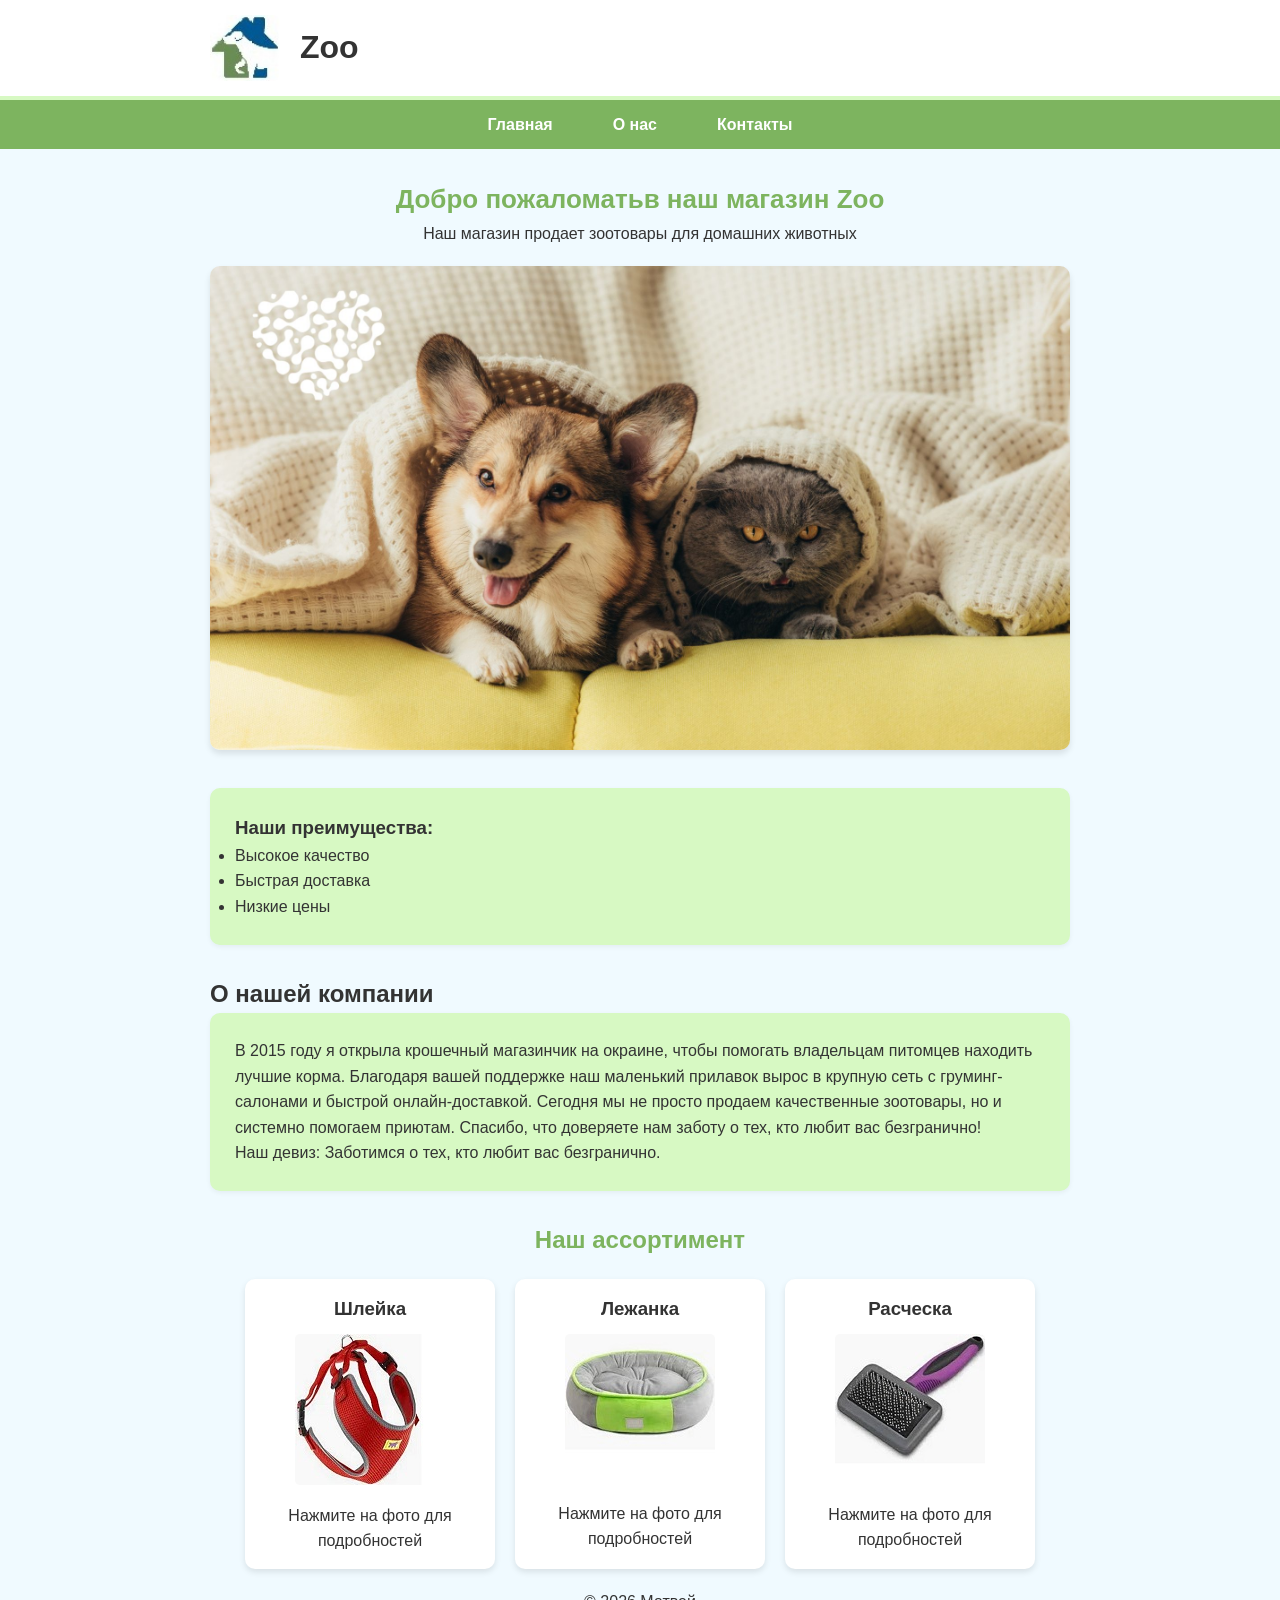
<file: index.html>
<!DOCTYPE html>
<html lang="ru">
<head>
    <meta charset="UTF-8">
    <meta name="viewport" content="width=device-width, initial-scale=1.0">
    <title>Zoo</title>
<link rel="stylesheet" href="style.css">
</head>
<body>
    <header class="main-header">
        <div class="container">
            <img src="images/logo.jpg" alt="Логотип" class="logo">
            <h1>Zoo</h1>
        </div>
    </header>
    <nav class="main-nav">
        <ul>
            <li><a href="index.html">Главная</a></li>
            <li><a href="about.html">О нас</a></li>
            <li><a href="contact.html">Контакты</a></li>
        </ul>
    </nav>
    <main class="container">
        <section class="promo">
            <h2> Добро пожаломатьв наш магазин Zoo</h2>
            <p>Наш магазин продает зоотовары для домашних животных</p>
            <img src="images/main.jpg" alt="Главное фото" class="promo-img">
        </section>
        <section class="features">
            <h3>Наши преимущества:</h3>
            <ul>
                <li>Высокое качество</li>
                <li> Быстрая доставка</li>
                <li>Низкие цены</li>
            </ul>
        </section>
    </main>
    
    <main class="container">
        <h2>О нашей компании</h2>
        <div class="about-content">
<p>
В 2015 году я открыла крошечный магазинчик на окраине, чтобы помогать владельцам питомцев находить лучшие корма. Благодаря вашей поддержке наш маленький прилавок вырос в крупную сеть с груминг-салонами и быстрой онлайн-доставкой. Сегодня мы не просто продаем качественные зоотовары, но и системно помогаем приютам. Спасибо, что доверяете нам заботу о тех, кто любит вас безгранично!
</p>
<p>Наш девиз: Заботимся о тех, кто любит вас безгранично.</p>
</div>
<main class="container">

<section class="catalog">
<h2>Наш ассортимент</h2>
<div class="catalog-grid">

<div class="product-card">
<h3>Шлейка</h3>
<a href="item1.html">
<img src="images/thumd1.jpg" alt="Шлейка"
width="150" />
</a>
<p>Нажмите на фото для подробностей</p>
</div>

<div class="product-card">
<h3>Лежанка</h3>
<a href="item2.html">
<img src="images/thumd2.jpg" alt="Лежанка!"
width="150" />
</a>
<p>Нажмите на фото для подробностей</p>
</div>

<div class="product-card">
<h3>Расческа</h3>
<a href="item3.html">
<img src="images/thumd3.jpg" alt="Расческа"
width="150" />
</a>
<p>Нажмите на фото для подробностей</p>
</div>
<p>&copy; <script>document.write(new
Date().getFullYear())</script> Матвей </p>
    </footer>
</section>
</main>
</body>
</html>
</file>
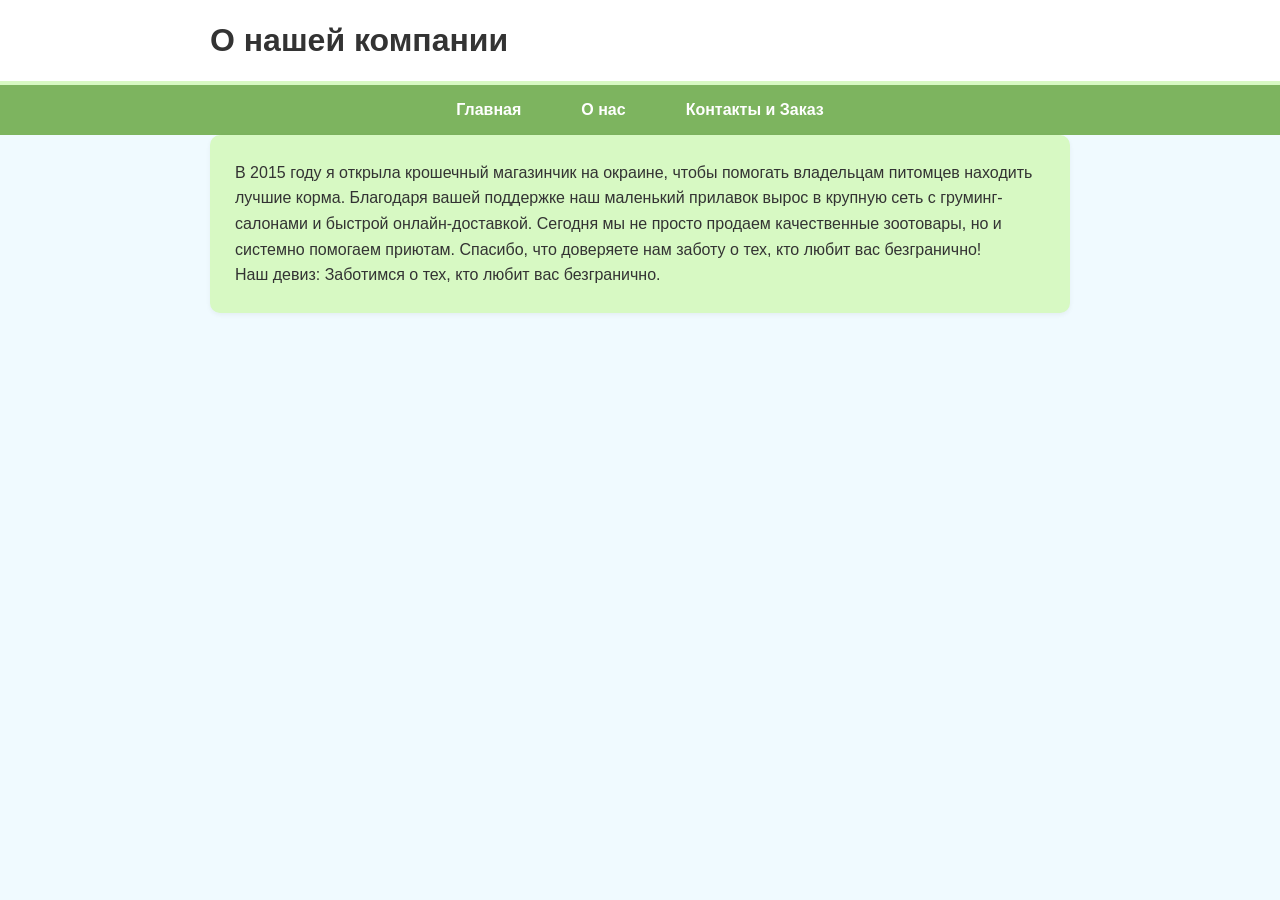
<file: about.html>
<!DOCTYPE html>
<html lang="en">
<head>
    <meta charset="UTF-8">
    <meta name="viewport" content="width=device-width, initial-scale=1.0">
    <title>О нас</title>
    <link rel="stylesheet" href="style.css">
    
</head>
<body>
 <header class="main-header">
        <div class="container">
            <h1>О нашей компании</h1>
        </div>
    </header>
    <nav class="main-nav">
        <ul>
            <li><a href="index.html">Главная</a></li>
            <li><a href="about.html">О нас</a></li>
            <li><a href="contact.html">Контакты и Заказ</a></li>
        </ul>
    </nav>



    <main class="container">
<div class="about-content">
<p>В 2015 году я открыла крошечный магазинчик на окраине, чтобы помогать владельцам питомцев находить лучшие корма. Благодаря вашей поддержке наш маленький прилавок вырос в крупную сеть с груминг-салонами и быстрой онлайн-доставкой. Сегодня мы не просто продаем качественные зоотовары, но и системно помогаем приютам. Спасибо, что доверяете нам заботу о тех, кто любит вас безгранично!
</p>
<p>Наш девиз: Заботимся о тех, кто любит вас безгранично.</p>
</main>
</body>
</html>
</file>
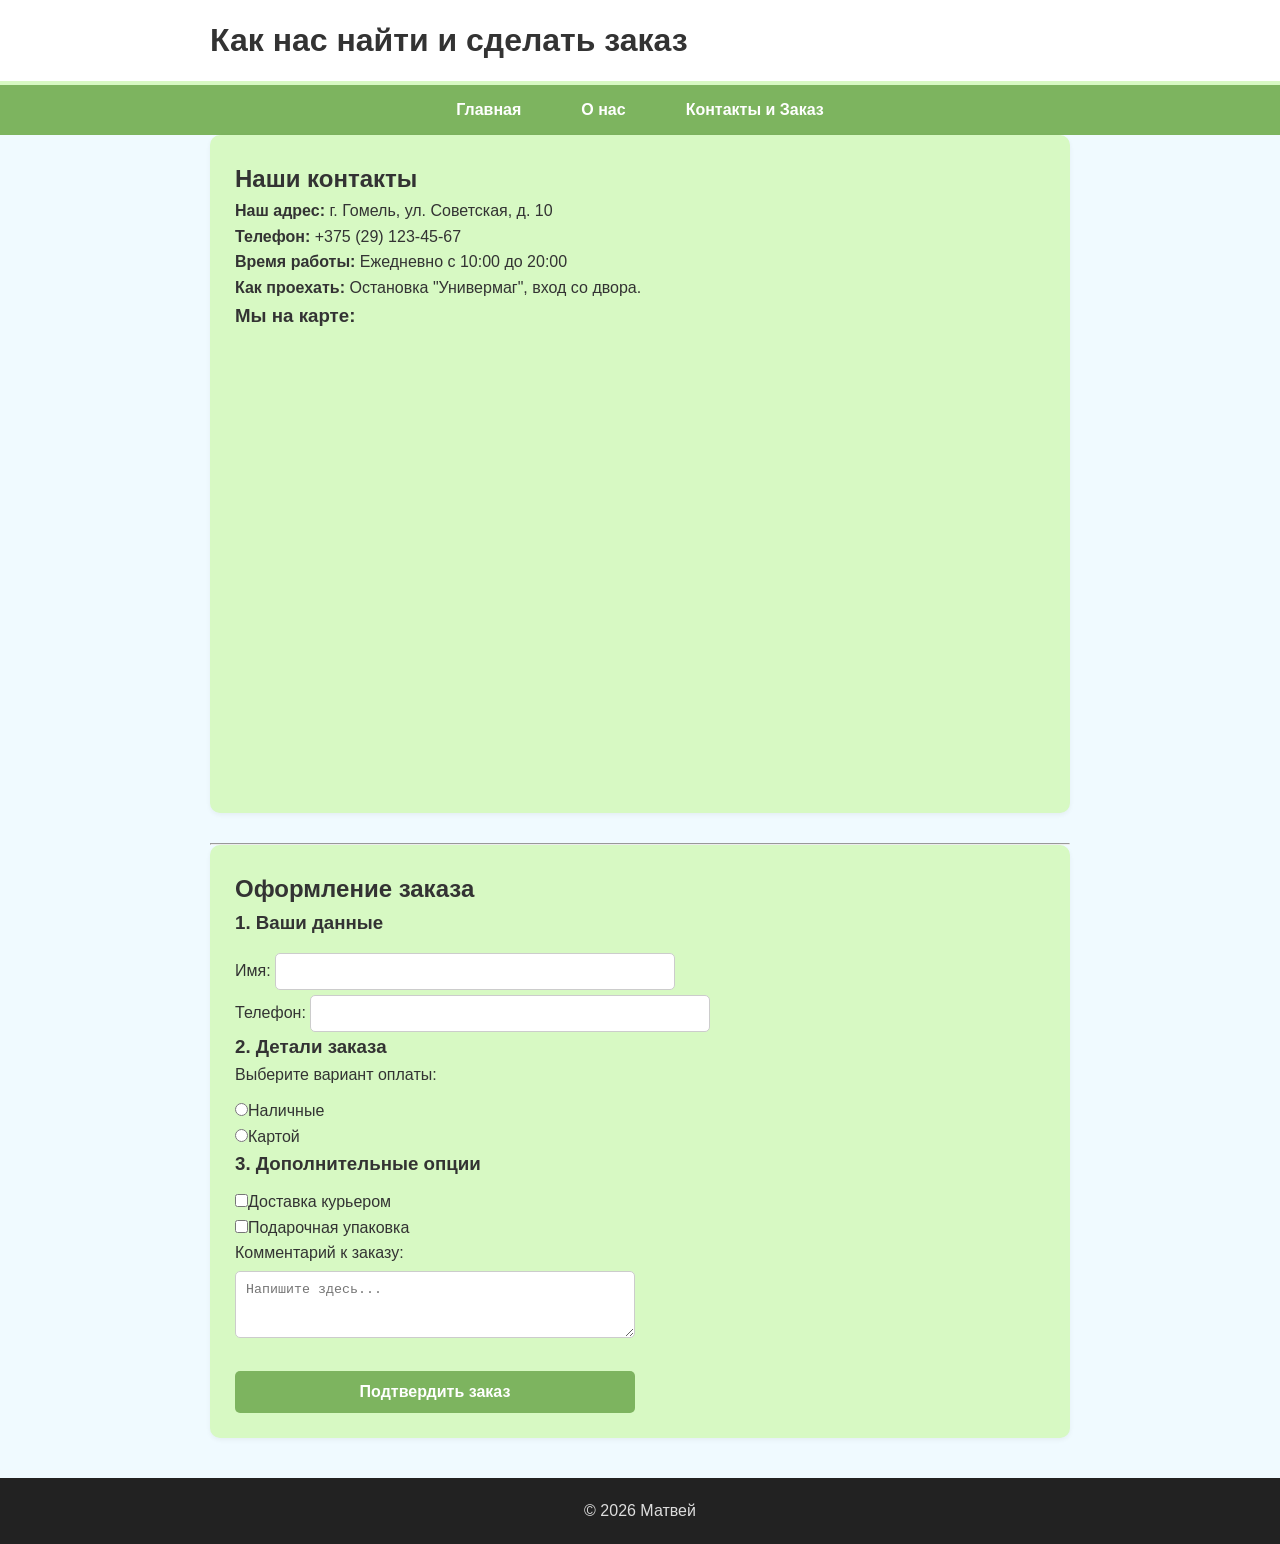
<file: contact.html>
<!DOCTYPE html>
<html lang="ru">
<head>
    <meta charset="UTF-8">
    <meta name="viewport" content="width=device-width, initial-scale=1.0">
    <title>Контакты и Заказ | Zoo</title>
    <link rel="stylesheet" href="style.css">
</head>
<body>
    <header class="main-header">
        <div class="container">
            <h1>Как нас найти и сделать заказ</h1>
        </div>
    </header>
    <nav class="main-nav">
        <ul>
            <li><a href="index.html">Главная</a></li>
            <li><a href="about.html">О нас</a></li>
            <li><a href="contact.html">Контакты и Заказ</a></li>
        </ul>
    </nav>
<main class="container">
    <section class="contact-info">
        <h2>Наши контакты</h2>
        <p><strong>Наш адрес:</strong> г. Гомель, ул. Советская, д. 10</p>
        <p><strong>Телефон:</strong> +375 (29) 123-45-67</p>
        <p><strong>Время работы:</strong> Ежедневно с 10:00 до 20:00</p>
        <p><strong>Как проехать:</strong> Остановка "Универмаг", вход со
двора.</p>

    <div class="map">
        <h3>Мы на карте:</h3>
        <p><iframe src="https://www.google.com/maps/embed?pb=!1m18!1m12!1m3!1d511.443146470915!2d31.01292591929393!3d52.42756418945987!2m3!1f0!2f0!3f0!3m2!1i1024!2i768!4f13.1!3m3!1m2!1s0x46d46853f35b8905%3A0x6b09da47d5694c9c!2z0YPQuy4g0KHQvtCy0LXRgtGB0LrQsNGPIDEwLCDQk9C-0LzQtdC70YwsINCT0L7QvNC10LvRjNGB0LrQsNGPINC-0LHQu9Cw0YHRgtGMIDI0NjAwMA!5e0!3m2!1sru!2sby!4v1779610435320!5m2!1sru!2sby" width=100% height="450" style="border:0;" allowfullscreen="" loading="lazy" referrerpolicy="no-referrer-when-downgrade"></iframe></p>
    </div>
</section>

<hr> <section class="order-section">
    <h2>Оформление заказа</h2>
    <form action="thanks.html" method="get" class="order-form">
        <div class="form-group">
            <h3>1. Ваши данные</h3>
            <ul>
            <li>Имя: <input type="text" name="name" required></li>
            <li>Телефон: <input type="tel" name="phone" required></li>
            </ul>
        </div>

        <div class="form-group">
            <h3>2. Детали заказа</h3>
            <p>Выберите вариант оплаты<em></em>:</p>
            <ul>
                <li><input type="radio" name="type" value="v1">Наличные</li>
                <li><input type="radio" name="type" value="v2">Картой</li>
            </ul>
        </div>

        <div class="form-group">
            <h3>3. Дополнительные опции</h3>
            
            <ul>
                <li><input type="checkbox" name="opt1">Доставка курьером</li>
                <li><input type="checkbox" name="opt2">Подарочная упаковка</li>
            </ul>
        </div>

        <div class="form-group">
            <p>Комментарий к заказу:</p>
            <textarea name="comment" rows="3" cols="40"
placeholder="Напишите здесь..."></textarea>
                </div>

                <br>
                <button type="submit">Подтвердить заказ</button>
            </form>
        </section>

</main>
<footer class="main-footer">
    <p>&copy; <script>document.write(new Date().getFullYear())</script>
Матвей</p>
</footer>


</body>
</html>
</file>
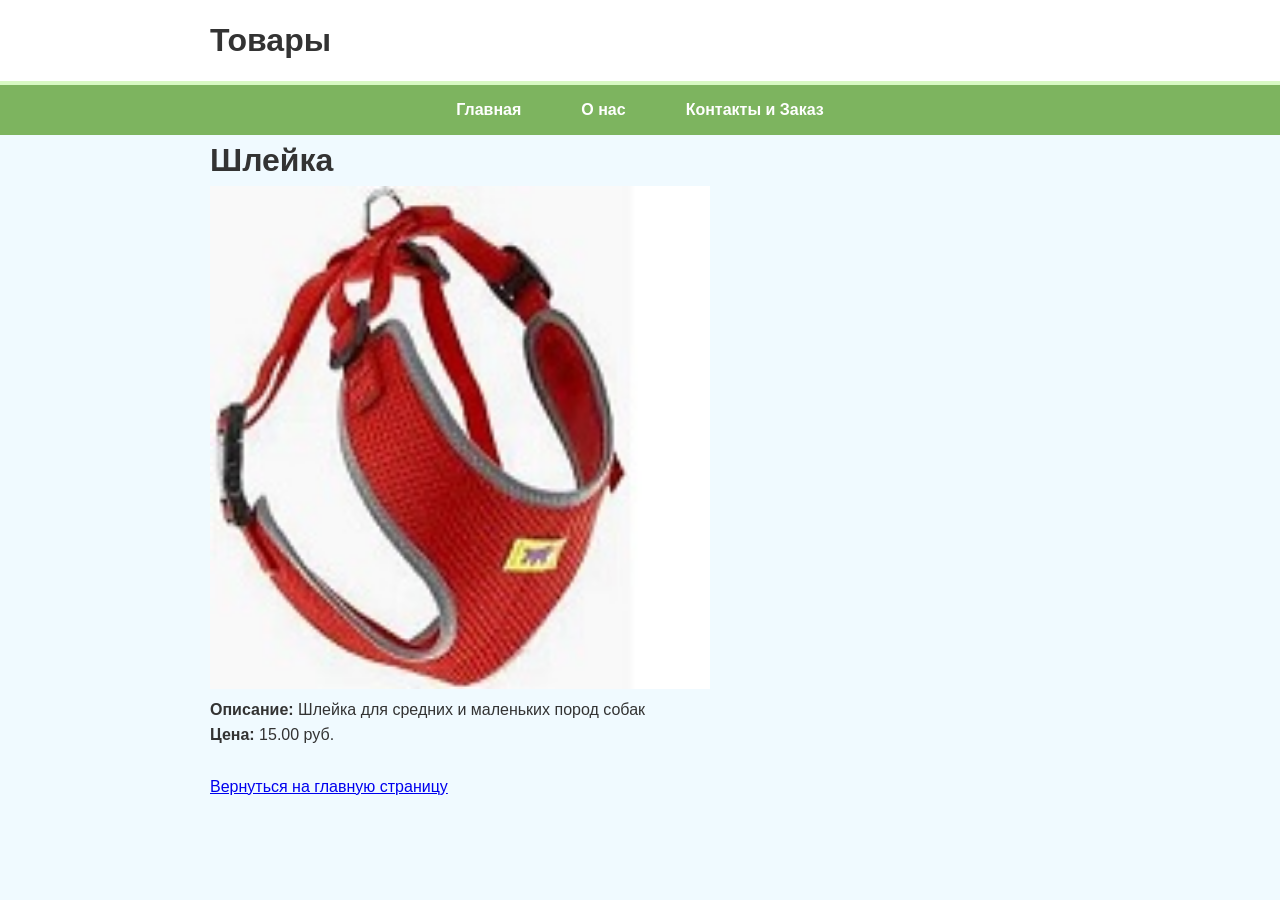
<file: item1.html>
<!DOCTYPE html>
<html lang="ru">
<head>
    <meta charset="UTF-8">
    <meta name="viewport" content="width=device-width, initial-scale=1.0">
    <title>Шлейка</title>
    <link rel="stylesheet" href="style.css">
</head>
<body>
     <header class="main-header">
        <div class="container">
           <h1>Товары</h1>
        </div>
    </header>
    <nav class="main-nav">
        <ul>
            <li><a href="index.html">Главная</a></li>
            <li><a href="about.html">О нас</a></li>
            <li><a href="contact.html">Контакты и Заказ</a></li>
        </ul>
    </nav>
    <main class="container">
        <h1>Шлейка</h1>
        <img src="images/thumd1.jpg" alt="товар 1" width="500">

    <div class="product-details">
<p><strong>Описание:</strong> Шлейка для средних и маленьких пород собак </p>
<p><strong>Цена:</strong> 15.00 руб.</p>
</div>
<br>
<a href="../index.html">Вернуться на главную
страницу</a>
</main>
    
</body>
</html>
</file>
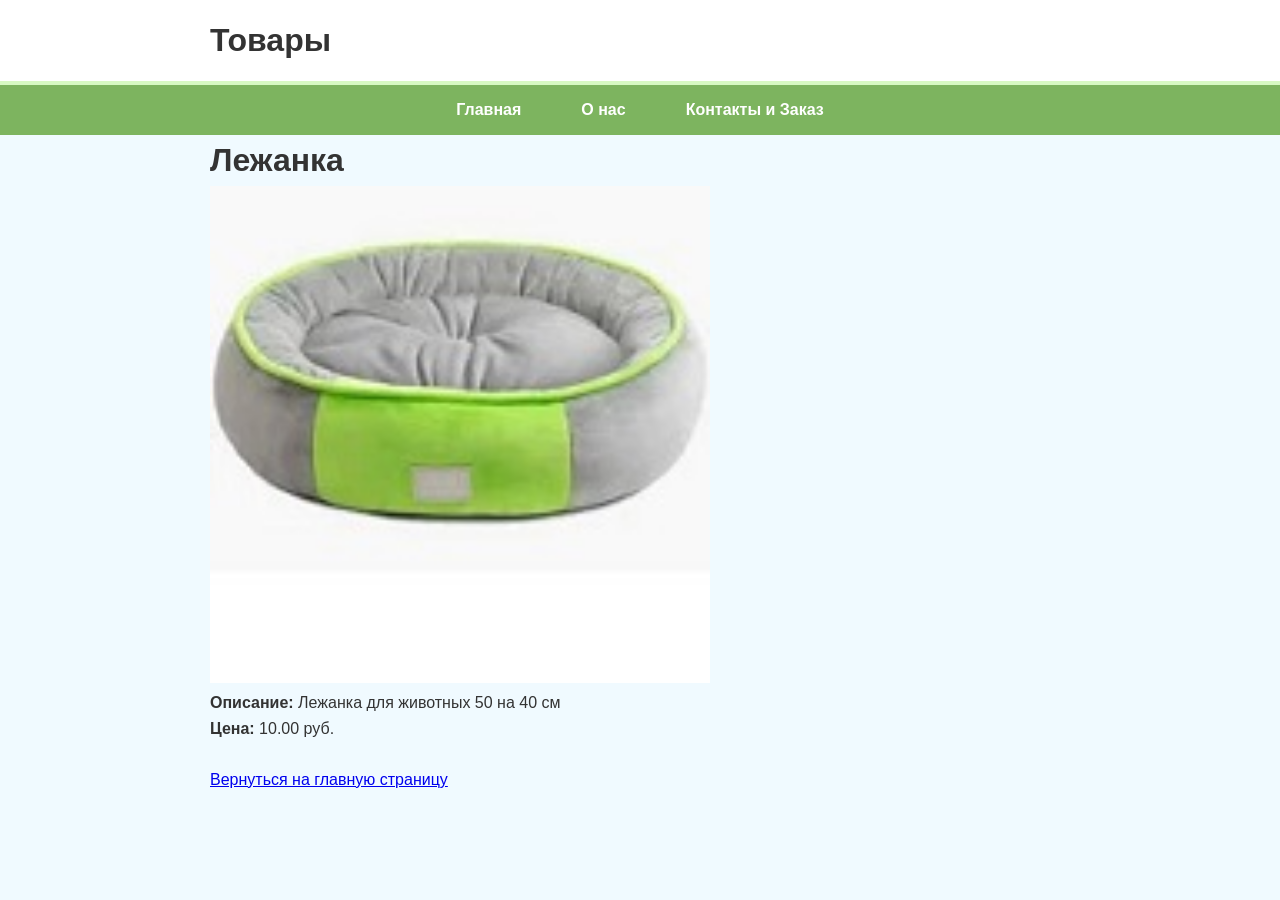
<file: item2.html>
<!DOCTYPE html>
<html lang="ru">
<head>
    <meta charset="UTF-8">
    <meta name="viewport" content="width=device-width, initial-scale=1.0">
    <title>Лежанка</title>
    <link rel="stylesheet" href="style.css">
</head>
<body>
    <header class="main-header">
        <div class="container">
           <h1>Товары</h1>
        </div>
    </header>
    <nav class="main-nav">
        <ul>
            <li><a href="index.html">Главная</a></li>
            <li><a href="about.html">О нас</a></li>
            <li><a href="contact.html">Контакты и Заказ</a></li>
        </ul>
    </nav>
    <main class="container">
        <h1>Лежанка</h1>
        <img src="images/thumd2.jpg" alt="товар 2" width="500">

    <div class="product-details">
<p><strong>Описание:</strong> Лежанка для животных 50 на 40 см </p>
<p><strong>Цена:</strong> 10.00 руб.</p>
</div>
<br>
<a href="../index.html">Вернуться на главную
страницу</a>
</main>
    
</body>
</html>
</file>
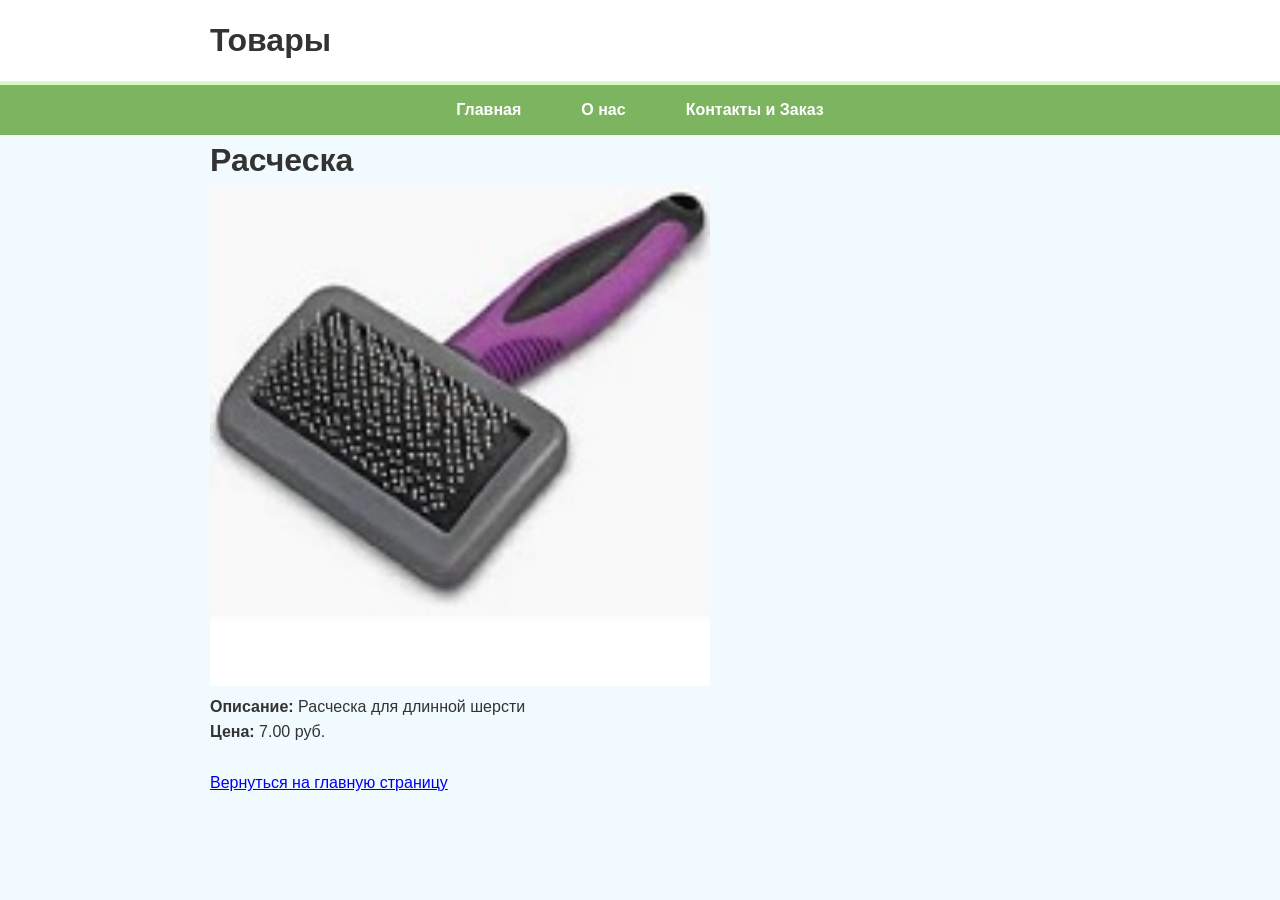
<file: item3.html>
<!DOCTYPE html>
<html lang="ru">
<head>
    <meta charset="UTF-8">
    <meta name="viewport" content="width=device-width, initial-scale=1.0">
    <title>Расческа</title>
    <link rel="stylesheet" href="style.css">
</head>
<body>
    <header class="main-header">
        <div class="container">
           <h1>Товары</h1>
        </div>
    </header>
    <nav class="main-nav">
        <ul>
            <li><a href="index.html">Главная</a></li>
            <li><a href="about.html">О нас</a></li>
            <li><a href="contact.html">Контакты и Заказ</a></li>
        </ul>
    </nav>
    <main class="container">
        <h1>Расческа</h1>
        <img src="images/thumd3.jpg" alt="товар 3" width="500">

    <div class="product-details">
<p><strong>Описание:</strong> Расческа для длинной шерсти</p>
<p><strong>Цена:</strong> 7.00 руб.</p>
</div>
<br>
<a href="../index.html">Вернуться на главную
страницу</a>
</main>
    
</body>
</html>
</file>
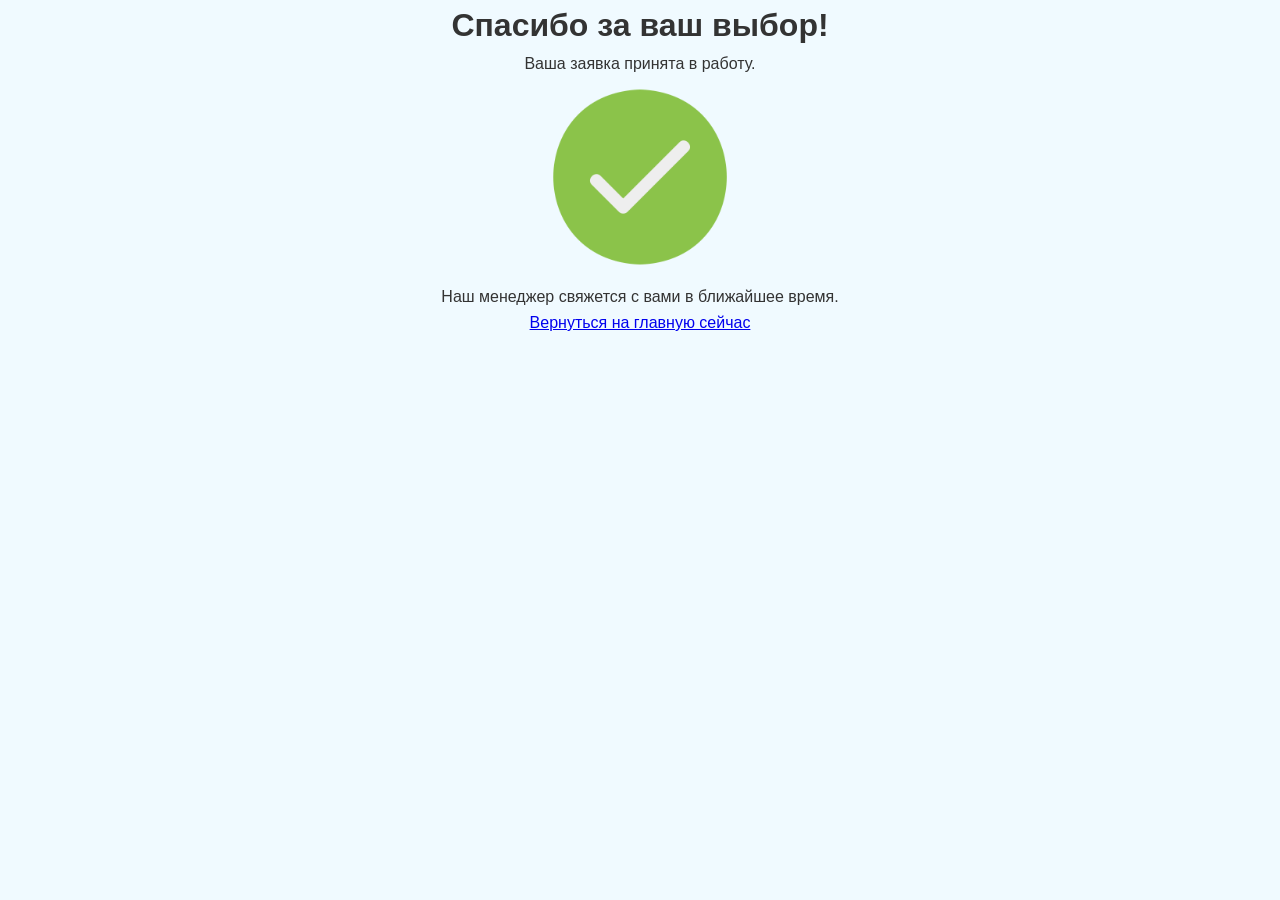
<file: thanks.html>
<!DOCTYPE html>
<html lang="ru">
<head>
    <meta charset="UTF-8">
    <meta name="viewport" content="width=device-width, initial-scale=1.0">
    <title>Спасибо за заказ!</title>
    <link rel="stylesheet" href="style.css">
    <meta http-equiv="refresh" content="5;url=index.html">
</head>
<body>
    <main class="container" style="text-align: center; paddingtop: 50px;">
        <h1>Спасибо за ваш выбор!</h1>
        <p>Ваша заявка принята в работу.</p>
        <img src="images/thanks.png" alt="Успех" style="width:
200px;">
        <p>Наш менеджер свяжется с вами в ближайшее время.</p>
        <p><a href="index.html">Вернуться на главную
сейчас</a>
    </main>


</body>
</html>
</file>
<file: style.css>
:root { /* Главный корень (наша палитра) */
--main-color: #7db45f; /* Синий цвет для меню и кнопок */
--hover-color: #d7f9c3; /* Желтый цвет при наведении */
--bg-color: #f0f4f8; /* Светло-голубой фон сайта */
--text-color: #333333; /* Темно-серый текст */
--card-bg: #ffffff; /* Белый фон карточек */
--font-main: 'Arial', sans-serif; /* Название шрифта */
}
* { /* Применяем ко всем элементам сразу */
margin: 0; /* Убираем внешние отступы */
padding: 0; /* Убираем внутренние отступы */
box-sizing: border-box; /* Рамки не увеличивают ширину элементов */
}
body { /* Настройки для всей страницы */
background-color: #f0faff; /* Берем цвет фона из палитры */
color: var(--text-color); /* Берем цвет текста из палитры */
font-family: var(--font-main); /* Применяем шрифт из палитры */
line-height: 1.6; /* Межстрочный интервал (чтобы легче читать) */
}
.container { /* Невидимая коробка по центру экрана */
max-width: 900px; /* Максимальная ширина коробки */
margin: 0 auto; /* Центрируем по горизонтали */
padding: 0 20px; /* Безопасные отступы по бокам */
}
/* Шапка */
.main-header { /* Блок шапки сайта */
background-color: var(--card-bg); /* Белый фон из палитры */
padding: 15px 0; /* Отступы сверху и снизу */
border-bottom: 4px solid var(--hover-color); /* Нижняя линия-рамка */
}
.main-header .container { /* Контейнер внутри шапки */
display: flex; /* Выстраиваем элементы в ряд */
align-items: center; /* Выравниваем по центру по вертикали */
gap: 20px; /* Расстояние между логотипом и текстом */
}
.logo { /* Картинка логотипа */
width: 70px; /* Фиксированная ширина */
height: auto; /* Высота подстраивается пропорционально */
border-radius: 8px; /* Слегка скругляем углы */
}
/* Навигация */
.main-nav { /* Блок меню */
background-color: var(--main-color); /* Синий фон из палитры */
padding: 12px 0; /* Отступы сверху и снизу */
}
.main-nav ul { /* Список ссылок */
display: flex; /* Выстраиваем ссылки в ряд */
justify-content: center; /* Центрируем ряд по горизонтали */
gap: 30px; /* Расстояние между ссылками */
list-style-type: none; /* Убираем черные точки списка */
}
.main-nav a { /* Сами ссылки */
color: white; /* Белый цвет текста */
text-decoration: none; /* Убираем подчеркивание */
font-weight: bold; /* Делаем текст жирным */
font-size: 16px; /* Размер шрифта */
padding: 8px 15px; /* Внутренние отступы (кнопка становится больше) */
border-radius: 5px; /* Скругляем углы у кнопок меню */
transition: 0.3s; /* Плавное изменение за 0.3 секунды */
}
.main-nav a:hover { /* Когда навели мышку на ссылку */
background-color: var(--hover-color);/* Меняем фон на желтый из палитры*/
color: #333; /* Делаем текст темным */
}
/* Блоки на главной */
.promo { /* Приветственный блок */
text-align: center; /* Текст по центру */
margin: 30px 0; /* Внешние отступы сверху и снизу */
}
.promo h2 { /* Заголовок в приветствии */
color: var(--main-color); /* Синий текст из палитры */
font-size: 26px; /* Размер шрифта */
}
.promo-img { /* Главная картинка */
max-width: 100%; /* Картинка не вылезает за пределы экрана */
height: auto; /* Пропорциональная высота */
border-radius: 10px; /* Скругленные углы */
margin-top: 20px; /* Отступ сверху */
box-shadow: 0 4px 6px rgba(0,0,0,0.1); /* Легкая тень под картинкой */
}
.features, .about-content, .contact-info, .order-section { /* Группа блоков
*/
background-color: #d7f9c3; /* Белый фон из палитры */
padding: 25px; /* Внутренние отступы (воздух внутри блока) */
border-radius: 10px; /* Скругленные углы */
margin-bottom: 30px; /* Отступ снизу до следующего блока */
box-shadow: 0 2px 5px rgba(0,0,0,0.05); /* Легкая тень */
}
/* Каталог */
.catalog h2 { /* Заголовок каталога */
text-align: center; /* Текст по центру */
margin-bottom: 20px; /* Отступ снизу */
color: var(--main-color); /* Синий цвет текста из палитры */
}
.catalog-grid { /* Сетка для товаров */
display: flex; /* Делаем элементы гибкими в ряд */
flex-wrap: wrap; /* Разрешаем перенос карточек на новую строку */
justify-content: center; /* Выравниваем карточки по центру */
gap: 20px; /* Расстояние между карточками */
}
.product-card { /* Карточка одного товара */
background-color: var(--card-bg); /* Белый фон из палитры */
width: 250px; /* Строгая ширина карточки */
padding: 15px; /* Внутренние отступы */
text-align: center; /* Текст по центру */
border-radius: 10px; /* Скругленные углы */
box-shadow: 0 3px 6px rgba(0,0,0,0.1); /* Тень вокруг карточки */
transition: 0.3s; /* Плавность всех изменений (0.3 сек) */
}
.product-card:hover { /* Когда мышка над карточкой */
transform: translateY(-5px); /* Сдвигаем карточку вверх на 5 пикселей */
border: 1px solid var(--hover-color); /* Добавляем желтую рамку */
}
.product-card img { /* Картинка внутри карточки товара */
border-radius: 5px; /* Слегка скругляем углы */
margin: 10px 0; /* Отступы сверху и снизу */
}
WEBMASTER преподаватель Виноградова Ольга Леонидовна 4
.product-details { /* Блок с описанием на странице товара */
background-color: var(--card-bg); /* Белый фон из палитры */
padding: 25px; /* Внутренние отступы */
margin: 20px auto; /* Отступы сверху/снизу и центрирование */
max-width: 600px; /* Ограничиваем ширину, чтобы не растягивалось */
border-radius: 10px; /* Скругленные углы */
box-shadow: 0 3px 6px rgba(0,0,0,0.1); /* Тень */
}
/* Форма заказа */
.order-form ul { /* Списки внутри формы (радиокнопки/чекбоксы) */
list-style-type: none; /* Убираем черные точки */
margin-top: 10px; /* Отступ сверху */
}
.order-form input[type="text"], /* Поле ввода текста */
.order-form input[type="tel"], /* Поле ввода телефона */
.order-form textarea { /* Большое текстовое поле (комментарий) */
width: 100%; /* Растягиваем на всю ширину родителя */
max-width: 400px; /* Но не больше 400 пикселей */
padding: 10px; /* Внутренние отступы (чтобы не было тесно тексту) */
margin-top: 5px; /* Отступ сверху */
border: 1px solid #ccc; /* Серая тонкая рамка */
border-radius: 5px; /* Скругленные углы */
}
button { /* Все кнопки на сайте */
background-color: var(--main-color); /* Синий фон из палитры */
color: white; /* Белый текст */
padding: 12px 20px; /* Внутренние отступы (размер кнопки) */
border: none; /* Убираем стандартную рамку браузера */
border-radius: 5px; /* Скругленные углы */
font-size: 16px; /* Размер шрифта */
cursor: pointer; /* Курсор меняется на руку при наведении */
font-weight: bold; /* Жирный текст */
width: 100%; /* Кнопка на всю ширину */
max-width: 400px; /* Но не шире 400 пикселей */
transition: 0.3s; /* Плавность изменений (0.3 сек) */
}
button:hover { /* Когда навели мышку на кнопку */
background-color: var(--hover-color); /* Желтый фон из палитры */
color: #333; /* Темный текст */
}
/* Подвал */
.main-footer { /* Блок подвала (самый низ сайта) */
text-align: center; /* Текст по центру */
padding: 20px; /* Внутренние отступы */
background-color: #222; /* Темно-серый почти черный фон */
color: #ddd; /* Светло-серый текст */
margin-top: 40px; /* Отодвигаем подвал от контента сверху */
}
</file>
